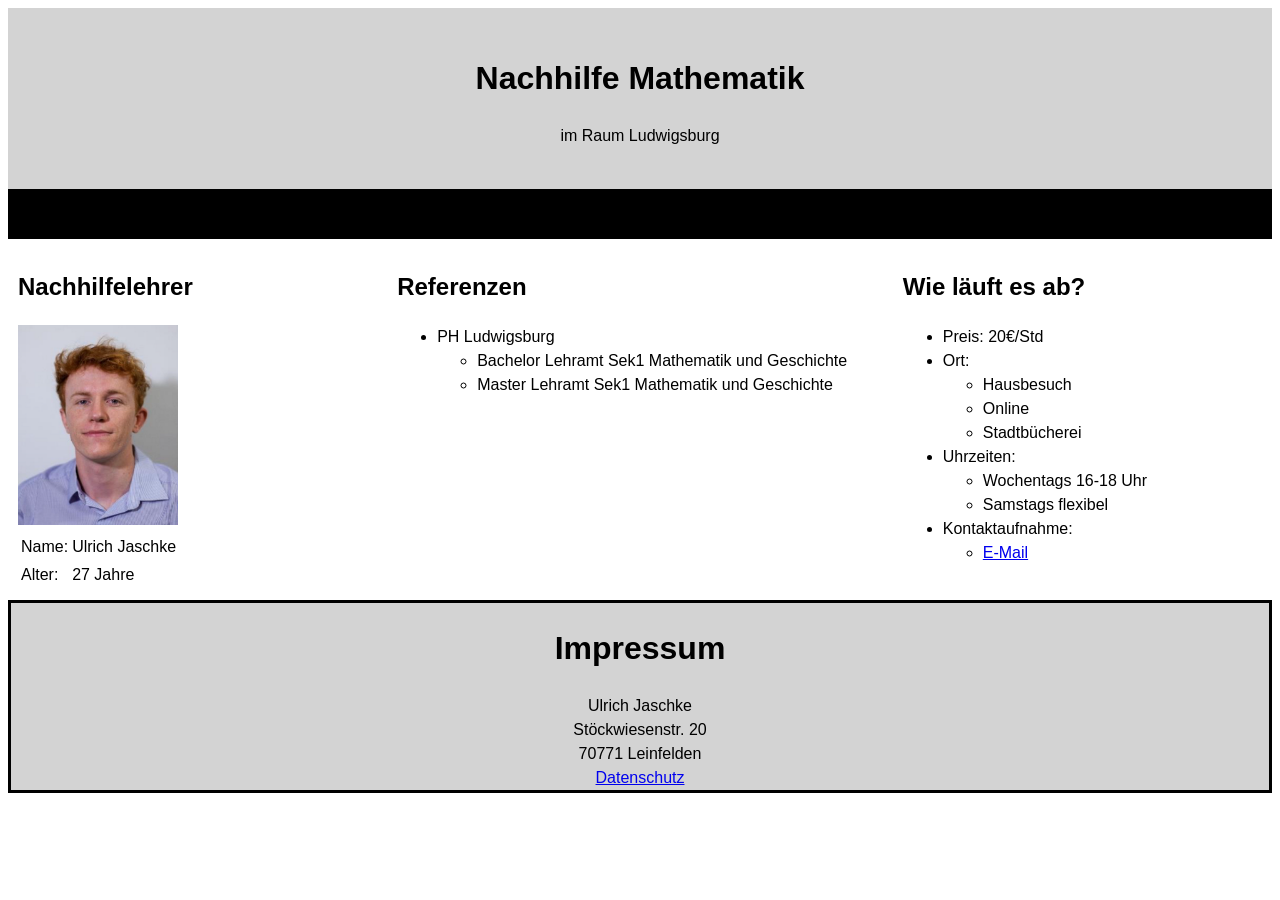
<file: index.html>
<!DOCTYPE html>
<html lang="en">
<head>
    <meta charset="UTF-8">
    <meta name="viewport" content="width=device-width, initial-scale=1.0">
    <title>Nachhilfe Mathematik im Raum Ludwigsburg</title>
    <link rel="stylesheet" href = "style.css">
</head>
<body>
    <header> 
        <h1>Nachhilfe Mathematik</h1>
        <p> im Raum Ludwigsburg</p>
    </header>
    
    <nav class = "navbar">

    </nav>
    <main>
        <section>
            <h2> Nachhilfelehrer</h2>
            <img src="Bewerbungsfoto.jpg" height="200px"></img>
            <table >
                <tr> 
                    <td>Name:</td>
                    <td>Ulrich Jaschke</td>
                </tr>
                <tr> 
                    <td>Alter:</td>
                    <td>27 Jahre</td>
                </tr>
                
            </table>
        </section>
        <aside>
            <h2> Referenzen</h2>
            <ul> 
                <li> PH Ludwigsburg</li>
                    <ul>
                        <div class="zeugnisse"> 
                        <li> <a href = "Bachelor.jpg" target = "_blank">Bachelor Lehramt Sek1 Mathematik und Geschichte</a></li>
                        <li> <a href = "Master.jpg" target = "_blank">Master Lehramt Sek1 Mathematik und Geschichte</a></li>
                        </div>
                    </ul>
            </ul> 
        </aside>
        <article>
            <h2> Wie läuft es ab?</h3>
            <ul>
                <li> Preis: 20€/Std</li>
                <li> Ort:</li>
                <ul> 
                    <li>Hausbesuch</li>
                    <li>Online</li>
                    <li>Stadtbücherei</li>
                </ul>
                <li> Uhrzeiten: </li>
                <ul> 
                    <li> Wochentags 16-18 Uhr</li>
                    <li> Samstags flexibel</li>
                </ul>
                <li> Kontaktaufnahme:</li>
                <ul>
                    <li id="E-Mail"><a href="mailto:u.jaschke1@gmail.com">E-Mail</a></li>
                </ul>
            </ul>
        </article >
    </main>
    
    <!---->
    <footer>
        <h1> Impressum</h1>
        Ulrich Jaschke <br>
        Stöckwiesenstr. 20 <br>
        70771 Leinfelden <br>
        <a href = "datenschutz.html">Datenschutz</a>
    </footer>
</body>
</html>
</file>
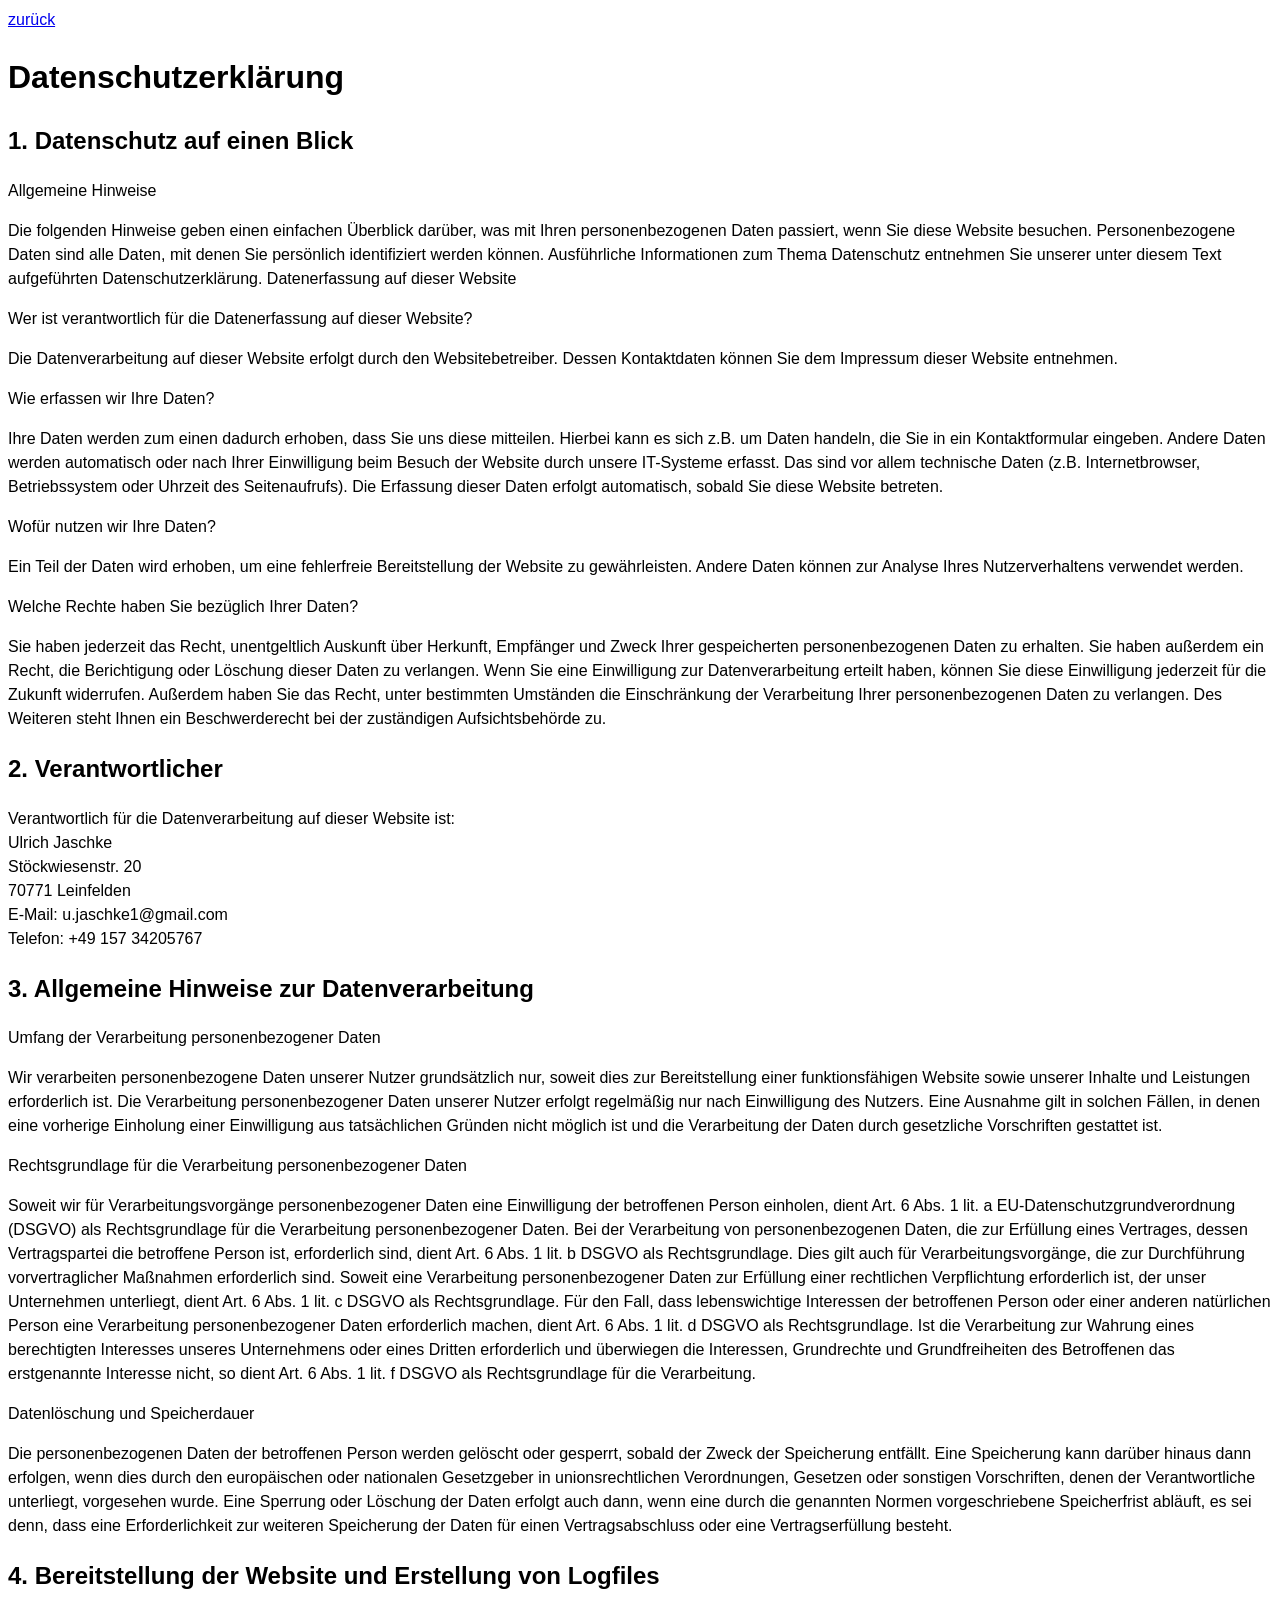
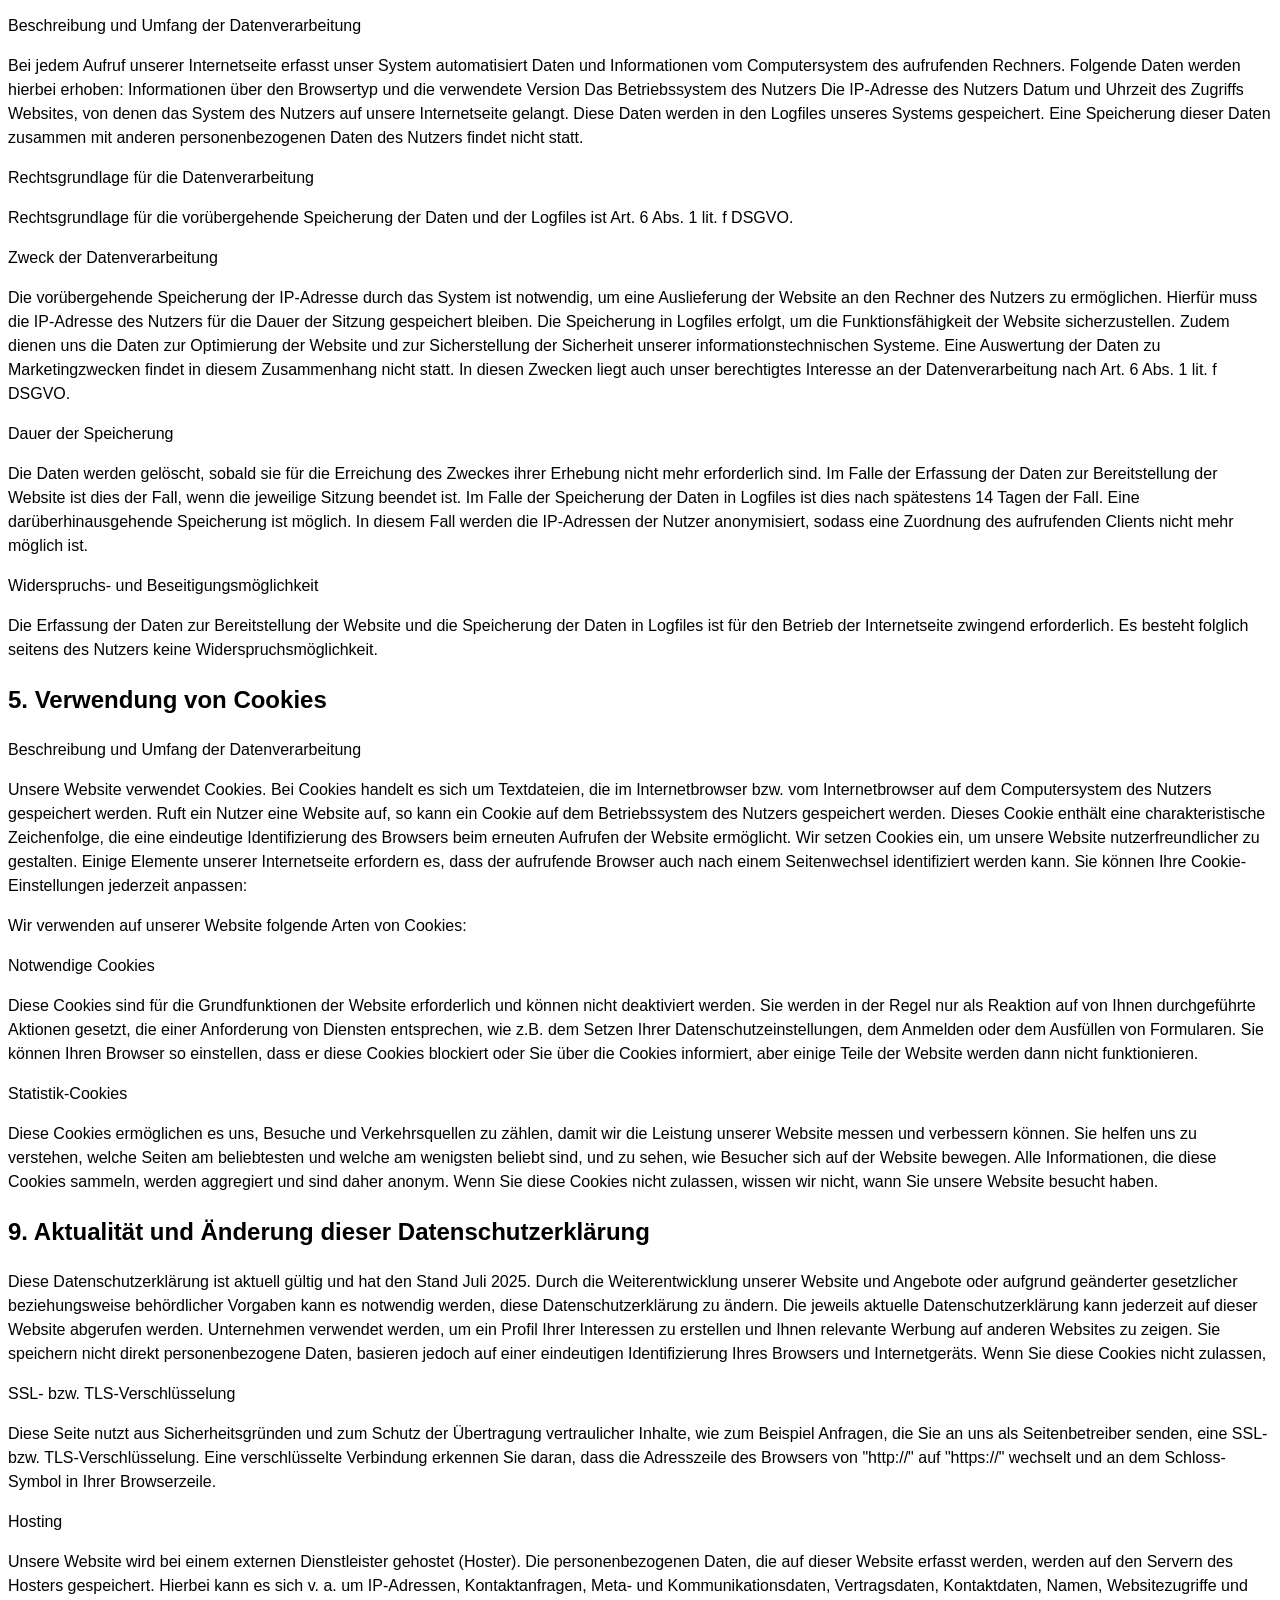
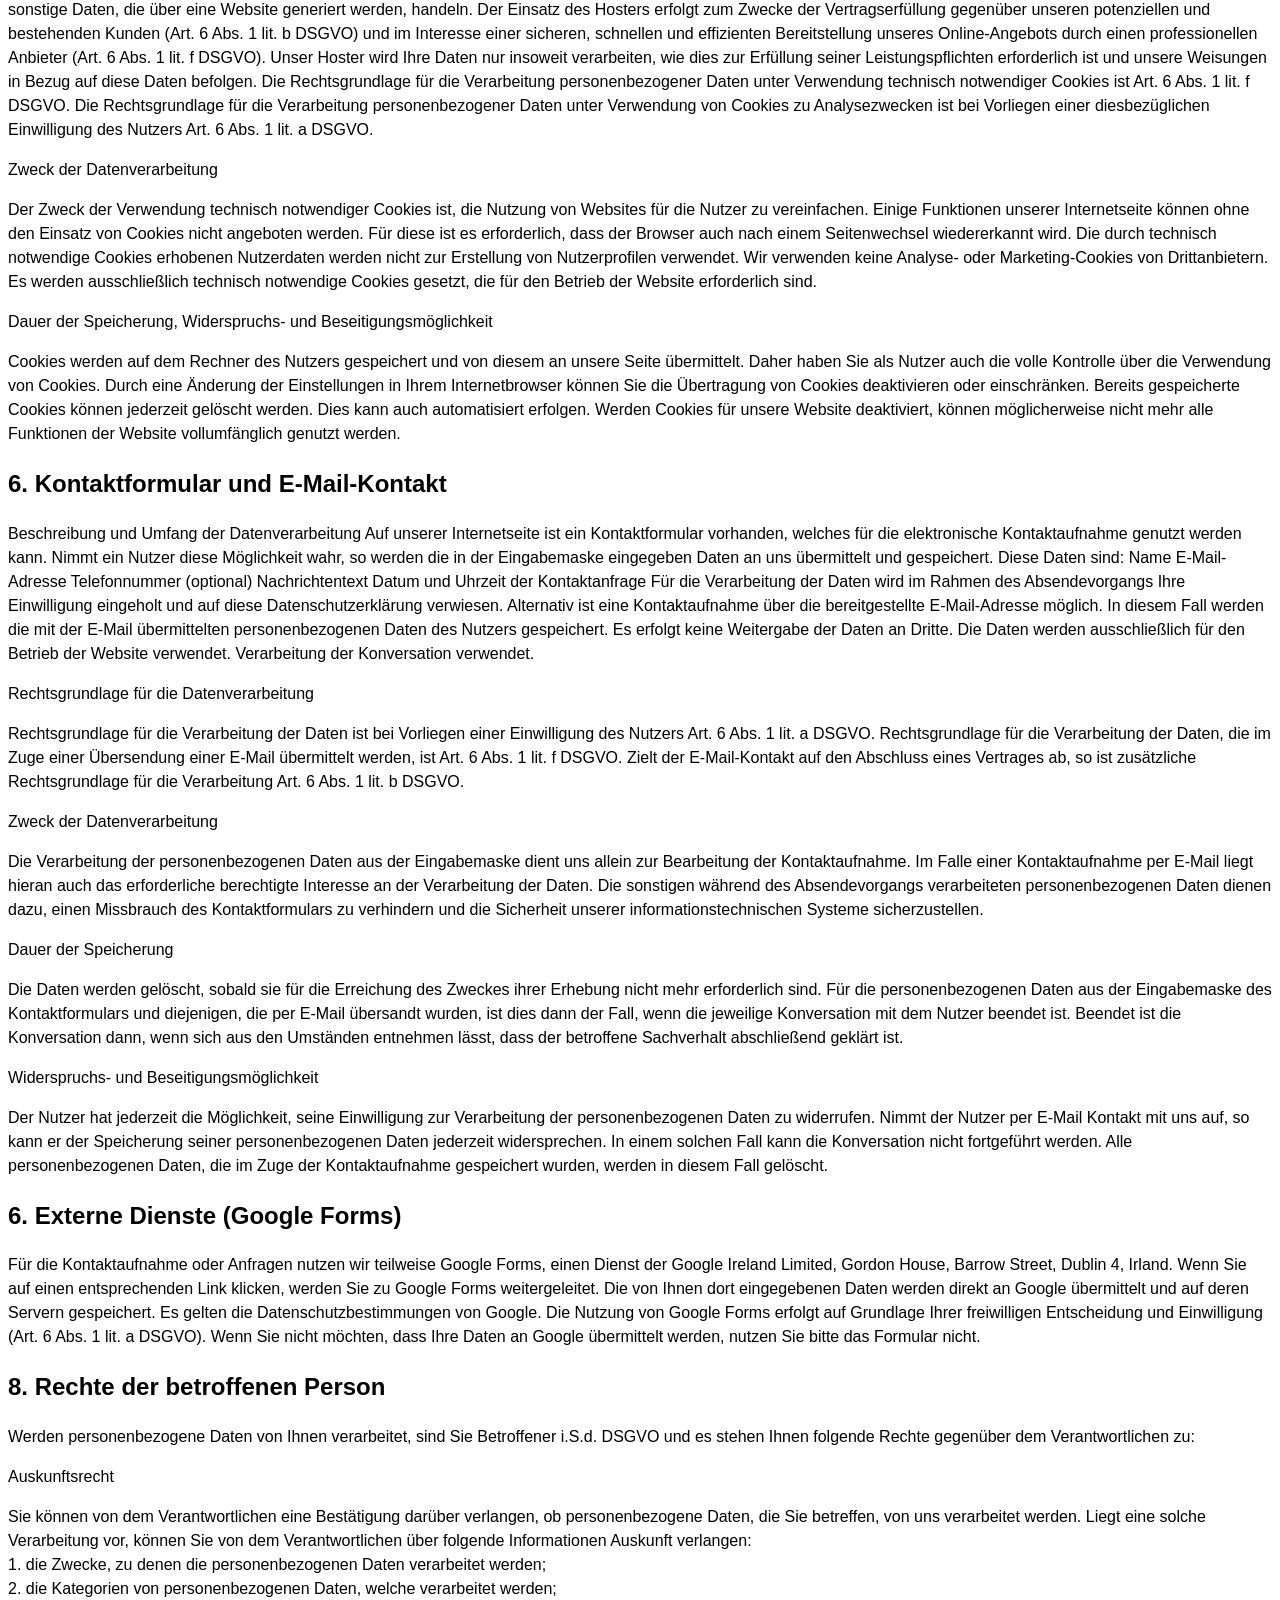
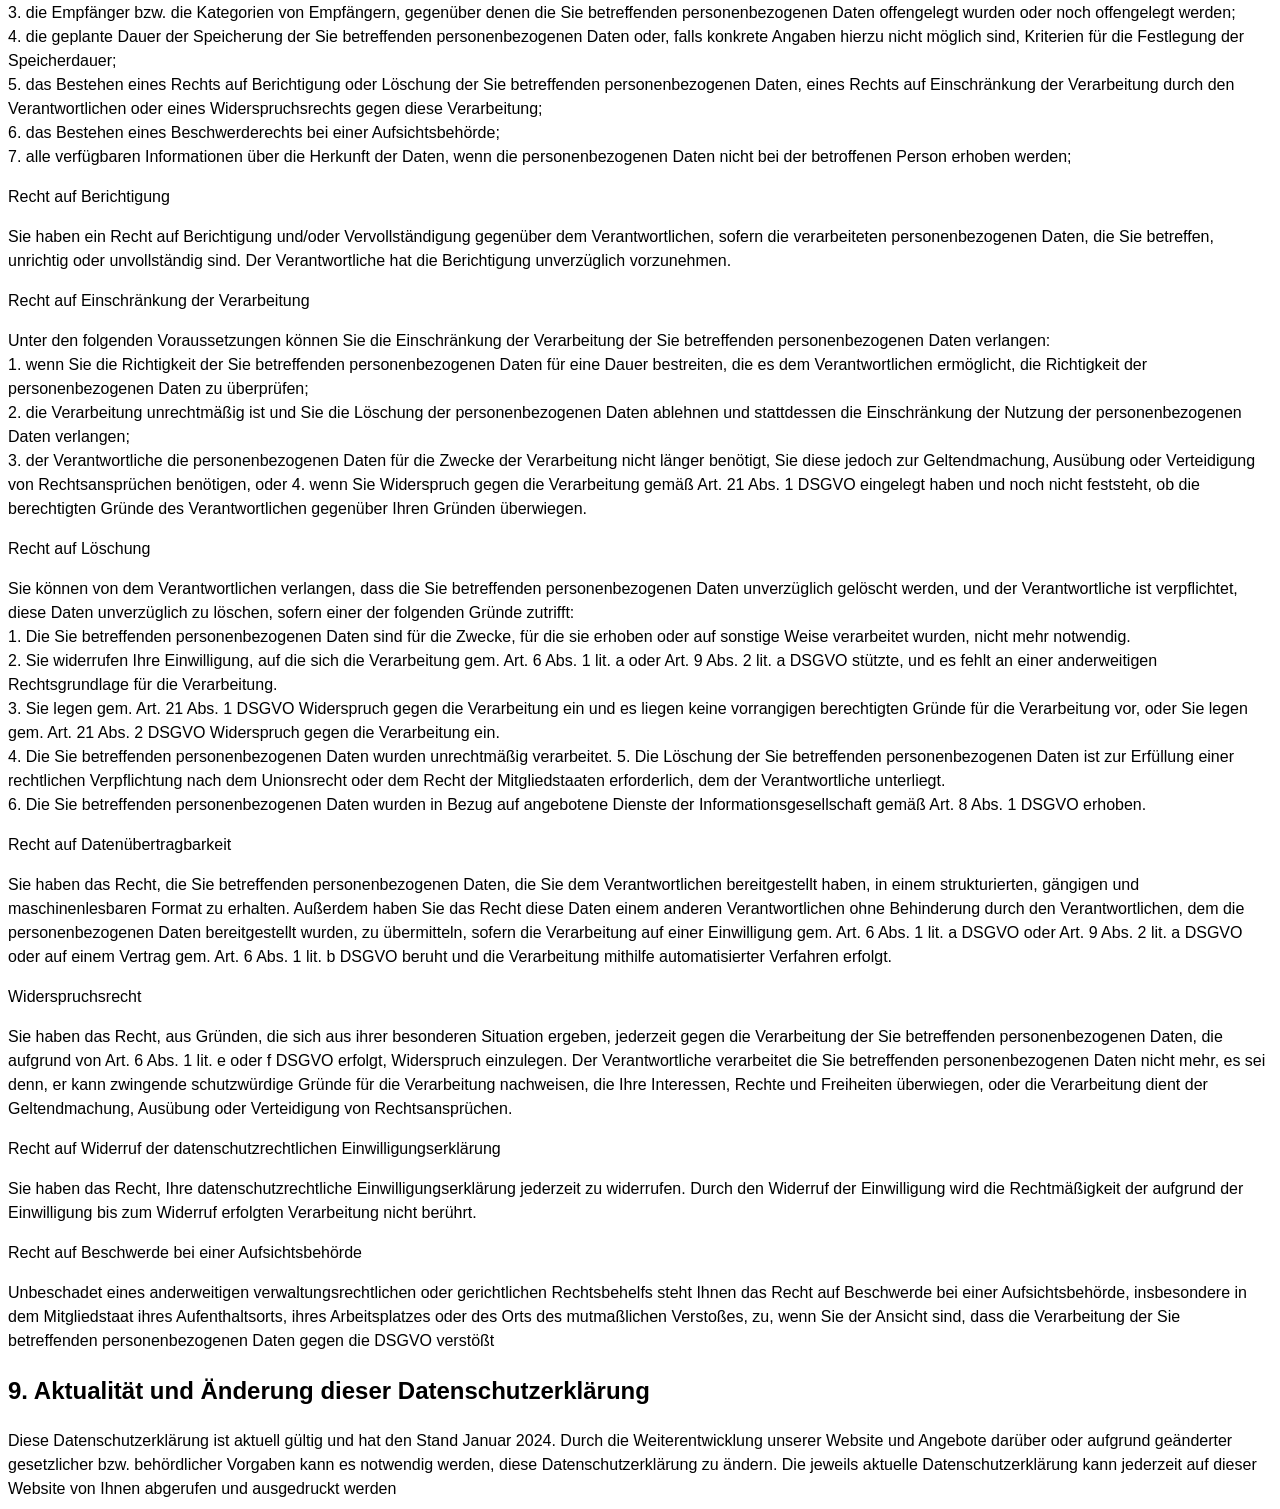
<file: datenschutz.html>
<!DOCTYPE html>
<html lang="en">
<head>
    <meta charset="UTF-8">
    <meta name="viewport" content="width=device-width, initial-scale=1.0">
    <title>Document</title>
    <link rel="stylesheet" href="style.css">
</head>
<body>
    <div class="datenschutz">
    <a href = "index.html">zurück</a>
    <h1>Datenschutzerklärung</h1>
    <h2>1. Datenschutz auf einen Blick</h2>
    <p>Allgemeine Hinweise</p>
    Die folgenden Hinweise geben einen einfachen Überblick darüber, was mit Ihren personenbezogenen Daten passiert, wenn Sie diese Website besuchen. Personenbezogene Daten sind alle Daten, mit denen Sie persönlich identifiziert werden können. Ausführliche Informationen zum Thema Datenschutz entnehmen Sie unserer unter diesem Text aufgeführten Datenschutzerklärung.
    Datenerfassung auf dieser Website
    <p>Wer ist verantwortlich für die Datenerfassung auf dieser Website?</p>
    Die Datenverarbeitung auf dieser Website erfolgt durch den Websitebetreiber. Dessen Kontaktdaten können Sie dem Impressum dieser Website entnehmen.
    <p>Wie erfassen wir Ihre Daten?</p>
    Ihre Daten werden zum einen dadurch erhoben, dass Sie uns diese mitteilen. Hierbei kann es sich z.B. um Daten handeln, die Sie in ein Kontaktformular eingeben.
    Andere Daten werden automatisch oder nach Ihrer Einwilligung beim Besuch der Website durch unsere IT-Systeme erfasst. Das sind vor allem technische Daten (z.B. Internetbrowser, Betriebssystem oder Uhrzeit des Seitenaufrufs). Die Erfassung dieser Daten erfolgt automatisch, sobald Sie diese Website betreten.
    <p>Wofür nutzen wir Ihre Daten?</p>
    Ein Teil der Daten wird erhoben, um eine fehlerfreie Bereitstellung der Website zu gewährleisten. Andere Daten können zur Analyse Ihres Nutzerverhaltens verwendet werden.
    <p>Welche Rechte haben Sie bezüglich Ihrer Daten?</p>
    Sie haben jederzeit das Recht, unentgeltlich Auskunft über Herkunft, Empfänger und Zweck Ihrer gespeicherten personenbezogenen Daten zu erhalten. Sie haben außerdem ein Recht, die Berichtigung oder Löschung dieser Daten zu verlangen. Wenn Sie eine Einwilligung zur Datenverarbeitung erteilt haben, können Sie diese Einwilligung jederzeit für die Zukunft widerrufen. Außerdem haben Sie das Recht, unter bestimmten Umständen die Einschränkung der Verarbeitung Ihrer personenbezogenen Daten zu verlangen. Des Weiteren steht Ihnen ein Beschwerderecht bei der zuständigen Aufsichtsbehörde zu.
    <h2>2. Verantwortlicher</h2>
    Verantwortlich für die Datenverarbeitung auf dieser Website ist:<br>
    Ulrich Jaschke<br>
    Stöckwiesenstr. 20<br>
    70771 Leinfelden<br>
    E-Mail: u.jaschke1@gmail.com<br> 
    Telefon: +49 157 34205767
    <h2>3. Allgemeine Hinweise zur Datenverarbeitung</h2>
    <p>Umfang der Verarbeitung personenbezogener Daten</p>
    Wir verarbeiten personenbezogene Daten unserer Nutzer grundsätzlich nur, soweit dies zur Bereitstellung einer funktionsfähigen Website sowie unserer Inhalte und Leistungen erforderlich ist. Die Verarbeitung personenbezogener Daten unserer Nutzer erfolgt regelmäßig nur nach Einwilligung des Nutzers. Eine Ausnahme gilt in solchen Fällen, in denen eine vorherige Einholung einer Einwilligung aus tatsächlichen Gründen nicht möglich ist und die Verarbeitung der Daten durch gesetzliche Vorschriften gestattet ist.
    <p>Rechtsgrundlage für die Verarbeitung personenbezogener Daten</p>
    Soweit wir für Verarbeitungsvorgänge personenbezogener Daten eine Einwilligung der betroffenen Person einholen, dient Art. 6 Abs. 1 lit. a EU-Datenschutzgrundverordnung (DSGVO) als Rechtsgrundlage für die Verarbeitung personenbezogener Daten.
    Bei der Verarbeitung von personenbezogenen Daten, die zur Erfüllung eines Vertrages, dessen Vertragspartei die betroffene Person ist, erforderlich sind, dient Art. 6 Abs. 1 lit. b DSGVO als Rechtsgrundlage. Dies gilt auch für Verarbeitungsvorgänge, die zur Durchführung vorvertraglicher Maßnahmen erforderlich sind.
    Soweit eine Verarbeitung personenbezogener Daten zur Erfüllung einer rechtlichen Verpflichtung erforderlich ist, der unser Unternehmen unterliegt, dient Art. 6 Abs. 1 lit. c DSGVO als Rechtsgrundlage.
    Für den Fall, dass lebenswichtige Interessen der betroffenen Person oder einer anderen natürlichen Person eine Verarbeitung personenbezogener Daten erforderlich machen, dient Art. 6 Abs. 1 lit. d DSGVO als Rechtsgrundlage.
    Ist die Verarbeitung zur Wahrung eines berechtigten Interesses unseres Unternehmens oder eines Dritten erforderlich und überwiegen die Interessen, Grundrechte und Grundfreiheiten des Betroffenen das erstgenannte Interesse nicht, so dient Art. 6 Abs. 1 lit. f DSGVO als Rechtsgrundlage für die Verarbeitung.
    <p>Datenlöschung und Speicherdauer</p>
    Die personenbezogenen Daten der betroffenen Person werden gelöscht oder gesperrt, sobald der Zweck der Speicherung entfällt. Eine Speicherung kann darüber hinaus dann erfolgen, wenn dies durch den europäischen oder nationalen Gesetzgeber in unionsrechtlichen Verordnungen, Gesetzen oder sonstigen Vorschriften, denen der Verantwortliche unterliegt, vorgesehen wurde. Eine Sperrung oder Löschung der Daten erfolgt auch dann, wenn eine durch die genannten Normen vorgeschriebene Speicherfrist abläuft, es sei denn, dass eine Erforderlichkeit zur weiteren Speicherung der Daten für einen Vertragsabschluss oder eine Vertragserfüllung besteht.
    <h2>4. Bereitstellung der Website und Erstellung von Logfiles</h2>
    <p>Beschreibung und Umfang der Datenverarbeitung</p>
    Bei jedem Aufruf unserer Internetseite erfasst unser System automatisiert Daten und Informationen vom Computersystem des aufrufenden Rechners. Folgende Daten werden hierbei erhoben:
    Informationen über den Browsertyp und die verwendete Version
    Das Betriebssystem des Nutzers
    Die IP-Adresse des Nutzers
    Datum und Uhrzeit des Zugriffs
    Websites, von denen das System des Nutzers auf unsere Internetseite gelangt.
    Diese Daten werden in den Logfiles unseres Systems gespeichert. Eine Speicherung dieser Daten zusammen mit anderen personenbezogenen Daten des Nutzers findet nicht statt.
    <p>Rechtsgrundlage für die Datenverarbeitung</p>
    Rechtsgrundlage für die vorübergehende Speicherung der Daten und der Logfiles ist Art. 6 Abs. 1 lit. f DSGVO.
    <p>Zweck der Datenverarbeitung</p>
    Die vorübergehende Speicherung der IP-Adresse durch das System ist notwendig, um eine Auslieferung der Website an den Rechner des Nutzers zu ermöglichen. Hierfür muss die IP-Adresse des Nutzers für die Dauer der Sitzung gespeichert bleiben.
    Die Speicherung in Logfiles erfolgt, um die Funktionsfähigkeit der Website sicherzustellen. Zudem dienen uns die Daten zur Optimierung der Website und zur Sicherstellung der Sicherheit unserer informationstechnischen Systeme. Eine Auswertung der Daten zu Marketingzwecken findet in diesem Zusammenhang nicht statt.
    In diesen Zwecken liegt auch unser berechtigtes Interesse an der Datenverarbeitung nach Art. 6 Abs. 1 lit. f DSGVO.
    <p>Dauer der Speicherung</p>
    Die Daten werden gelöscht, sobald sie für die Erreichung des Zweckes ihrer Erhebung nicht mehr erforderlich sind. Im Falle der Erfassung der Daten zur Bereitstellung der Website ist dies der Fall, wenn die jeweilige Sitzung beendet ist.
    Im Falle der Speicherung der Daten in Logfiles ist dies nach spätestens 14 Tagen der Fall. Eine darüberhinausgehende Speicherung ist möglich. In diesem Fall werden die IP-Adressen der Nutzer anonymisiert, sodass eine Zuordnung des aufrufenden Clients nicht mehr möglich ist.
    <p>Widerspruchs- und Beseitigungsmöglichkeit</p>
    Die Erfassung der Daten zur Bereitstellung der Website und die Speicherung der Daten in Logfiles ist für den Betrieb der Internetseite zwingend erforderlich. Es besteht folglich seitens des Nutzers keine Widerspruchsmöglichkeit.
    <h2>5. Verwendung von Cookies</h2>
    <p>Beschreibung und Umfang der Datenverarbeitung</p>
    Unsere Website verwendet Cookies. Bei Cookies handelt es sich um Textdateien, die im Internetbrowser bzw. vom Internetbrowser auf dem Computersystem des Nutzers gespeichert werden. Ruft ein Nutzer eine Website auf, so kann ein Cookie auf dem Betriebssystem des Nutzers gespeichert werden. Dieses Cookie enthält eine charakteristische Zeichenfolge, die eine eindeutige Identifizierung des Browsers beim erneuten Aufrufen der Website ermöglicht.
    Wir setzen Cookies ein, um unsere Website nutzerfreundlicher zu gestalten. Einige Elemente unserer Internetseite erfordern es, dass der aufrufende Browser auch nach einem Seitenwechsel identifiziert werden kann.
    Sie können Ihre Cookie-Einstellungen jederzeit anpassen:
    <p>Wir verwenden auf unserer Website folgende Arten von Cookies:</p>
    <p>Notwendige Cookies</p>
    Diese Cookies sind für die Grundfunktionen der Website erforderlich und können nicht deaktiviert werden. Sie werden in der Regel nur als Reaktion auf von Ihnen durchgeführte Aktionen gesetzt, die einer Anforderung von Diensten entsprechen, wie z.B. dem Setzen Ihrer Datenschutzeinstellungen, dem Anmelden oder dem Ausfüllen von Formularen. Sie können Ihren Browser so einstellen, dass er diese Cookies blockiert oder Sie über die Cookies informiert, aber einige Teile der Website werden dann nicht funktionieren.
    <p>Statistik-Cookies</p>
    Diese Cookies ermöglichen es uns, Besuche und Verkehrsquellen zu zählen, damit wir die Leistung unserer Website messen und verbessern können. Sie helfen uns zu verstehen, welche Seiten am beliebtesten und welche am wenigsten beliebt sind, und zu sehen, wie Besucher sich auf der Website bewegen. Alle Informationen, die diese Cookies sammeln, werden aggregiert und sind daher anonym. Wenn Sie diese Cookies nicht zulassen, wissen wir nicht, wann Sie unsere Website besucht haben.
    <h2>9. Aktualität und Änderung dieser Datenschutzerklärung</h2>
    Diese Datenschutzerklärung ist aktuell gültig und hat den Stand Juli 2025. Durch die Weiterentwicklung unserer Website und Angebote oder aufgrund geänderter gesetzlicher beziehungsweise behördlicher Vorgaben kann es notwendig werden, diese Datenschutzerklärung zu ändern. Die jeweils aktuelle Datenschutzerklärung kann jederzeit auf dieser Website abgerufen werden.
    Unternehmen verwendet werden, um ein Profil Ihrer Interessen zu erstellen und Ihnen relevante Werbung auf anderen Websites zu zeigen. Sie speichern nicht direkt personenbezogene Daten, basieren jedoch auf einer eindeutigen Identifizierung Ihres Browsers und Internetgeräts. Wenn Sie diese Cookies nicht zulassen,
    <p>SSL- bzw. TLS-Verschlüsselung</p>
    Diese Seite nutzt aus Sicherheitsgründen und zum Schutz der Übertragung vertraulicher Inhalte, wie zum Beispiel Anfragen, die Sie an uns als Seitenbetreiber senden, eine SSL-bzw. TLS-Verschlüsselung. Eine verschlüsselte Verbindung erkennen Sie daran, dass die Adresszeile des Browsers von "http://" auf "https://" wechselt und an dem Schloss-Symbol in Ihrer Browserzeile.
    <p>Hosting</p>
    Unsere Website wird bei einem externen Dienstleister gehostet (Hoster). Die personenbezogenen Daten, die auf dieser Website erfasst werden, werden auf den Servern des Hosters gespeichert. Hierbei kann es sich v. a. um IP-Adressen, Kontaktanfragen, Meta- und Kommunikationsdaten, Vertragsdaten, Kontaktdaten, Namen, Websitezugriffe und sonstige Daten, die über eine Website generiert werden, handeln. Der Einsatz des Hosters erfolgt zum Zwecke der Vertragserfüllung gegenüber unseren potenziellen und bestehenden Kunden (Art. 6 Abs. 1 lit. b DSGVO) und im Interesse einer sicheren, schnellen und effizienten Bereitstellung unseres Online-Angebots durch einen professionellen Anbieter (Art. 6 Abs. 1 lit. f DSGVO). Unser Hoster wird Ihre Daten nur insoweit verarbeiten, wie dies zur Erfüllung seiner Leistungspflichten erforderlich ist und unsere Weisungen in Bezug auf diese Daten befolgen.
    Die Rechtsgrundlage für die Verarbeitung personenbezogener Daten unter Verwendung technisch notwendiger Cookies ist Art. 6 Abs. 1 lit. f DSGVO.
    Die Rechtsgrundlage für die Verarbeitung personenbezogener Daten unter Verwendung von Cookies zu Analysezwecken ist bei Vorliegen einer diesbezüglichen Einwilligung des Nutzers Art. 6 Abs. 1 lit. a DSGVO.
    <p>Zweck der Datenverarbeitung</p>
    Der Zweck der Verwendung technisch notwendiger Cookies ist, die Nutzung von Websites für die Nutzer zu vereinfachen. Einige Funktionen unserer Internetseite können ohne den Einsatz von Cookies nicht angeboten werden. Für diese ist es erforderlich, dass der Browser auch nach einem Seitenwechsel wiedererkannt wird.
    Die durch technisch notwendige Cookies erhobenen Nutzerdaten werden nicht zur Erstellung von Nutzerprofilen verwendet.
    Wir verwenden keine Analyse- oder Marketing-Cookies von Drittanbietern. Es werden ausschließlich technisch notwendige Cookies gesetzt, die für den Betrieb der Website erforderlich sind.
    <p>Dauer der Speicherung, Widerspruchs- und Beseitigungsmöglichkeit</p>
    Cookies werden auf dem Rechner des Nutzers gespeichert und von diesem an unsere Seite übermittelt. Daher haben Sie als Nutzer auch die volle Kontrolle über die Verwendung von Cookies. Durch eine Änderung der Einstellungen in Ihrem Internetbrowser können Sie die Übertragung von Cookies deaktivieren oder einschränken. Bereits gespeicherte Cookies können jederzeit gelöscht werden. Dies kann auch automatisiert erfolgen. Werden Cookies für unsere Website deaktiviert, können möglicherweise nicht mehr alle Funktionen der Website vollumfänglich genutzt werden.
    <h2>6. Kontaktformular und E-Mail-Kontakt</h2>
    Beschreibung und Umfang der Datenverarbeitung
    Auf unserer Internetseite ist ein Kontaktformular vorhanden, welches für die elektronische Kontaktaufnahme genutzt werden kann. Nimmt ein Nutzer diese Möglichkeit wahr, so werden die in der Eingabemaske eingegeben Daten an uns übermittelt und gespeichert. Diese Daten sind:
    Name
    E-Mail-Adresse
    Telefonnummer (optional)
    Nachrichtentext
    Datum und Uhrzeit der Kontaktanfrage
    Für die Verarbeitung der Daten wird im Rahmen des Absendevorgangs Ihre Einwilligung eingeholt und auf diese Datenschutzerklärung verwiesen.
    Alternativ ist eine Kontaktaufnahme über die bereitgestellte E-Mail-Adresse möglich. In diesem Fall werden die mit der E-Mail übermittelten personenbezogenen Daten des Nutzers gespeichert.
    Es erfolgt keine Weitergabe der Daten an Dritte. Die Daten werden ausschließlich für den Betrieb der Website verwendet. Verarbeitung der Konversation verwendet.
    <p>Rechtsgrundlage für die Datenverarbeitung</p>
    Rechtsgrundlage für die Verarbeitung der Daten ist bei Vorliegen einer Einwilligung des Nutzers Art. 6 Abs. 1 lit. a DSGVO.
    Rechtsgrundlage für die Verarbeitung der Daten, die im Zuge einer Übersendung einer E-Mail übermittelt werden, ist Art. 6 Abs. 1 lit. f DSGVO. Zielt der E-Mail-Kontakt auf den Abschluss eines Vertrages ab, so ist zusätzliche Rechtsgrundlage für die Verarbeitung Art. 6 Abs. 1 lit. b DSGVO.
    <p>Zweck der Datenverarbeitung</p>
    Die Verarbeitung der personenbezogenen Daten aus der Eingabemaske dient uns allein zur Bearbeitung der Kontaktaufnahme. Im Falle einer Kontaktaufnahme per E-Mail liegt hieran auch das erforderliche berechtigte Interesse an der Verarbeitung der Daten.
    Die sonstigen während des Absendevorgangs verarbeiteten personenbezogenen Daten dienen dazu, einen Missbrauch des Kontaktformulars zu verhindern und die Sicherheit unserer informationstechnischen Systeme sicherzustellen.
    <p>Dauer der Speicherung</p>
    Die Daten werden gelöscht, sobald sie für die Erreichung des Zweckes ihrer Erhebung nicht mehr erforderlich sind. Für die personenbezogenen Daten aus der Eingabemaske des Kontaktformulars und diejenigen, die per E-Mail übersandt wurden, ist dies dann der Fall, wenn die jeweilige Konversation mit dem Nutzer beendet ist. Beendet ist die Konversation dann, wenn sich aus den Umständen entnehmen lässt, dass der betroffene Sachverhalt abschließend geklärt ist.
    <p>Widerspruchs- und Beseitigungsmöglichkeit</p>
    Der Nutzer hat jederzeit die Möglichkeit, seine Einwilligung zur Verarbeitung der personenbezogenen Daten zu widerrufen. Nimmt der Nutzer per E-Mail Kontakt mit uns auf, so kann er der Speicherung seiner personenbezogenen Daten jederzeit widersprechen. In einem solchen Fall kann die Konversation nicht fortgeführt werden.
    Alle personenbezogenen Daten, die im Zuge der Kontaktaufnahme gespeichert wurden, werden in diesem Fall gelöscht.
    <h2>6. Externe Dienste (Google Forms)</h2>
    Für die Kontaktaufnahme oder Anfragen nutzen wir teilweise Google Forms, einen Dienst der Google Ireland Limited, Gordon House, Barrow Street, Dublin 4, Irland. Wenn Sie auf einen entsprechenden Link klicken, werden Sie zu Google Forms weitergeleitet. Die von Ihnen dort eingegebenen Daten werden direkt an Google übermittelt und auf deren Servern gespeichert. Es gelten die Datenschutzbestimmungen von Google.
    Die Nutzung von Google Forms erfolgt auf Grundlage Ihrer freiwilligen Entscheidung und Einwilligung (Art. 6 Abs. 1 lit. a DSGVO). Wenn Sie nicht möchten, dass Ihre Daten an Google übermittelt werden, nutzen Sie bitte das Formular nicht.
    <h2>8. Rechte der betroffenen Person</h2>
    Werden personenbezogene Daten von Ihnen verarbeitet, sind Sie Betroffener i.S.d. DSGVO und es stehen Ihnen folgende Rechte gegenüber dem Verantwortlichen zu:
    <p>Auskunftsrecht</p>
    Sie können von dem Verantwortlichen eine Bestätigung darüber verlangen, ob personenbezogene Daten, die Sie betreffen, von uns verarbeitet werden.
    Liegt eine solche Verarbeitung vor, können Sie von dem Verantwortlichen über folgende Informationen Auskunft verlangen: <br>
    1. die Zwecke, zu denen die personenbezogenen Daten verarbeitet werden; <br>
    2. die Kategorien von personenbezogenen Daten, welche verarbeitet werden; <br>
    3. die Empfänger bzw. die Kategorien von Empfängern, gegenüber denen die Sie betreffenden personenbezogenen Daten offengelegt wurden oder noch offengelegt werden;<br>
    4. die geplante Dauer der Speicherung der Sie betreffenden personenbezogenen Daten oder, falls konkrete Angaben hierzu nicht möglich sind, Kriterien für die Festlegung der Speicherdauer;<br>
    5. das Bestehen eines Rechts auf Berichtigung oder Löschung der Sie betreffenden personenbezogenen Daten, eines Rechts auf Einschränkung der Verarbeitung durch den Verantwortlichen oder eines Widerspruchsrechts gegen diese Verarbeitung;<br>
    6. das Bestehen eines Beschwerderechts bei einer Aufsichtsbehörde; <br>
    7. alle verfügbaren Informationen über die Herkunft der Daten, wenn die personenbezogenen Daten nicht bei der betroffenen Person erhoben werden;<br>
    <p>Recht auf Berichtigung</p>
    Sie haben ein Recht auf Berichtigung und/oder Vervollständigung gegenüber dem Verantwortlichen, sofern die verarbeiteten personenbezogenen Daten, die Sie betreffen, unrichtig oder unvollständig sind. Der Verantwortliche hat die Berichtigung unverzüglich vorzunehmen.
    <p>Recht auf Einschränkung der Verarbeitung</p>
    Unter den folgenden Voraussetzungen können Sie die Einschränkung der Verarbeitung der Sie betreffenden personenbezogenen Daten verlangen: <br>
    1. wenn Sie die Richtigkeit der Sie betreffenden personenbezogenen Daten für eine Dauer bestreiten, die es dem Verantwortlichen ermöglicht, die Richtigkeit der personenbezogenen Daten zu überprüfen; <br>
    2. die Verarbeitung unrechtmäßig ist und Sie die Löschung der personenbezogenen Daten ablehnen und stattdessen die Einschränkung der Nutzung der personenbezogenen Daten verlangen; <br>
    3. der Verantwortliche die personenbezogenen Daten für die Zwecke der Verarbeitung nicht länger benötigt, Sie diese jedoch zur Geltendmachung, Ausübung oder Verteidigung von Rechtsansprüchen benötigen, oder
    4. wenn Sie Widerspruch gegen die Verarbeitung gemäß Art. 21 Abs. 1 DSGVO eingelegt haben und noch nicht feststeht, ob die berechtigten Gründe des Verantwortlichen gegenüber Ihren Gründen überwiegen.<br>
    <p>Recht auf Löschung</p>
    Sie können von dem Verantwortlichen verlangen, dass die Sie betreffenden personenbezogenen Daten unverzüglich gelöscht werden, und der Verantwortliche ist verpflichtet, diese Daten unverzüglich zu löschen, sofern einer der folgenden Gründe zutrifft: <br>
    1. Die Sie betreffenden personenbezogenen Daten sind für die Zwecke, für die sie erhoben oder auf sonstige Weise verarbeitet wurden, nicht mehr notwendig.<br>
    2. Sie widerrufen Ihre Einwilligung, auf die sich die Verarbeitung gem. Art. 6 Abs. 1 lit. a oder Art. 9 Abs. 2 lit. a DSGVO stützte, und es fehlt an einer anderweitigen Rechtsgrundlage für die Verarbeitung.<br>
    3. Sie legen gem. Art. 21 Abs. 1 DSGVO Widerspruch gegen die Verarbeitung ein und es liegen keine vorrangigen berechtigten Gründe für die Verarbeitung vor, oder Sie legen gem. Art. 21 Abs. 2 DSGVO Widerspruch gegen die Verarbeitung ein. <br>
    4. Die Sie betreffenden personenbezogenen Daten wurden unrechtmäßig verarbeitet.
    5. Die Löschung der Sie betreffenden personenbezogenen Daten ist zur Erfüllung einer rechtlichen Verpflichtung nach dem Unionsrecht oder dem Recht der Mitgliedstaaten erforderlich, dem der Verantwortliche unterliegt.<br>
    6. Die Sie betreffenden personenbezogenen Daten wurden in Bezug auf angebotene Dienste der Informationsgesellschaft gemäß Art. 8 Abs. 1 DSGVO erhoben.<br>
    <p>Recht auf Datenübertragbarkeit</p>
    Sie haben das Recht, die Sie betreffenden personenbezogenen Daten, die Sie dem Verantwortlichen bereitgestellt haben, in einem strukturierten, gängigen und maschinenlesbaren Format zu erhalten. Außerdem haben Sie das Recht diese Daten einem anderen Verantwortlichen ohne Behinderung durch den Verantwortlichen, dem die personenbezogenen Daten bereitgestellt wurden, zu übermitteln, sofern die Verarbeitung auf einer Einwilligung gem. Art. 6 Abs. 1 lit. a DSGVO oder Art. 9 Abs. 2 lit. a DSGVO oder auf einem Vertrag gem. Art. 6 Abs. 1 lit. b DSGVO beruht und die Verarbeitung mithilfe automatisierter Verfahren erfolgt.
    <p>Widerspruchsrecht</p>
    Sie haben das Recht, aus Gründen, die sich aus ihrer besonderen Situation ergeben, jederzeit gegen die Verarbeitung der Sie betreffenden personenbezogenen Daten, die aufgrund von Art. 6 Abs. 1 lit. e oder f DSGVO erfolgt, Widerspruch einzulegen.
    Der Verantwortliche verarbeitet die Sie betreffenden personenbezogenen Daten nicht mehr, es sei denn, er kann zwingende schutzwürdige Gründe für die Verarbeitung nachweisen, die Ihre Interessen, Rechte und Freiheiten überwiegen, oder die Verarbeitung dient der Geltendmachung, Ausübung oder Verteidigung von Rechtsansprüchen.
    <p>Recht auf Widerruf der datenschutzrechtlichen Einwilligungserklärung</p>
    Sie haben das Recht, Ihre datenschutzrechtliche Einwilligungserklärung jederzeit zu widerrufen. Durch den Widerruf der Einwilligung wird die Rechtmäßigkeit der aufgrund der Einwilligung bis zum Widerruf erfolgten Verarbeitung nicht berührt.
    <p>Recht auf Beschwerde bei einer Aufsichtsbehörde</p>
    Unbeschadet eines anderweitigen verwaltungsrechtlichen oder gerichtlichen Rechtsbehelfs steht Ihnen das Recht auf Beschwerde bei einer Aufsichtsbehörde, insbesondere in dem Mitgliedstaat ihres Aufenthaltsorts, ihres Arbeitsplatzes oder des Orts des mutmaßlichen Verstoßes, zu, wenn Sie der Ansicht sind, dass die Verarbeitung der Sie betreffenden personenbezogenen Daten gegen die DSGVO verstößt
    <h2>9. Aktualität und Änderung dieser Datenschutzerklärung</h2>
    Diese Datenschutzerklärung ist aktuell gültig und hat den Stand Januar 2024.
    Durch die Weiterentwicklung unserer Website und Angebote darüber oder aufgrund geänderter gesetzlicher bzw. behördlicher Vorgaben kann es notwendig werden, diese Datenschutzerklärung zu ändern. Die jeweils aktuelle Datenschutzerklärung kann jederzeit auf dieser Website von Ihnen abgerufen und ausgedruckt werden
    </div>
</body>
</html>
</file>
<file: style.css>
*{
    box-sizing: border-box;
    font-family: Arial, Helvetica, sans-serif;
}
body{
    line-height: 1.5;
}
header{
    text-align: center;
    padding: 25px; 
    background-color: lightgrey;
}
.navbar{
    background-color: black;
    height: 50px; 
}
section{
    width: 30%; 
    height: 60%;
    float: left;
    padding: 10px;
  
    
}
aside{
    width: 40%;
    float: left; 
    padding: 10px;
    
}
.zeugnisse :hover{
    background-color: lightgrey;
}
.zeugnisse a{
    text-decoration: none;
    color:black; 
}
article{
    width: 30%; 
  
    float: left;
    padding: 10px;
     
}
footer{
    display: block; 
    clear: both; 
    text-align: center;
    background-color: lightgrey;
    border: solid black; 
}
#E-Mail:hover{
    background-color: lightgrey;

}
@media screen and (max-width:600px){
    aside, section, article{
        width: 100%;
    }
}
</file>
